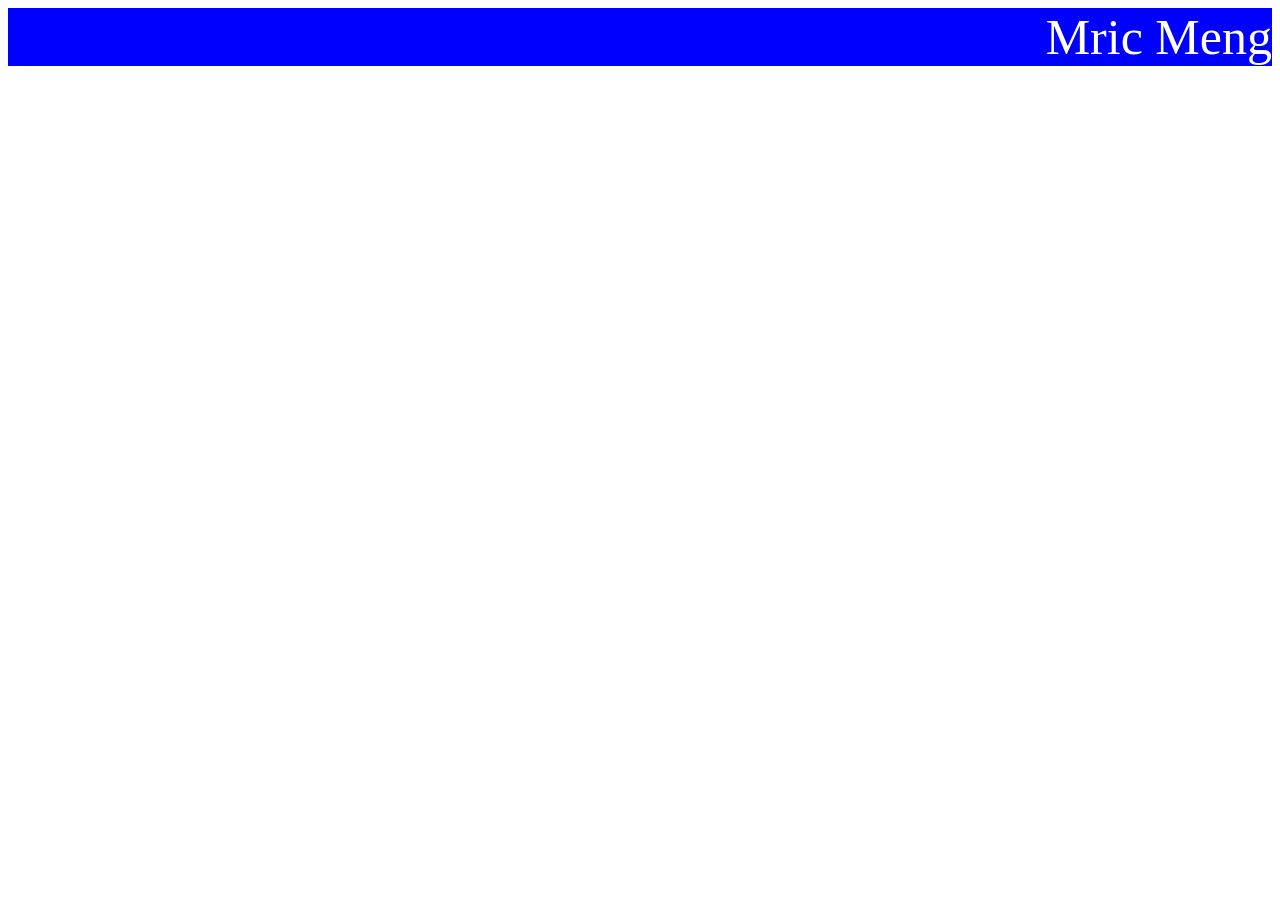
<file: test.html>
<!DOCTYPE html>
<html lang="en">
<head>
    <meta charset="UTF-8">
    <meta name="viewport" content="width=device-width, initial-scale=1.0">
    <title>Responsive</title>
    <link rel="stylesheet" href="style.css">
</head>
<body>
    <div class="container">
        Mric Meng
    </div>
    
</body>
</html>
</file>
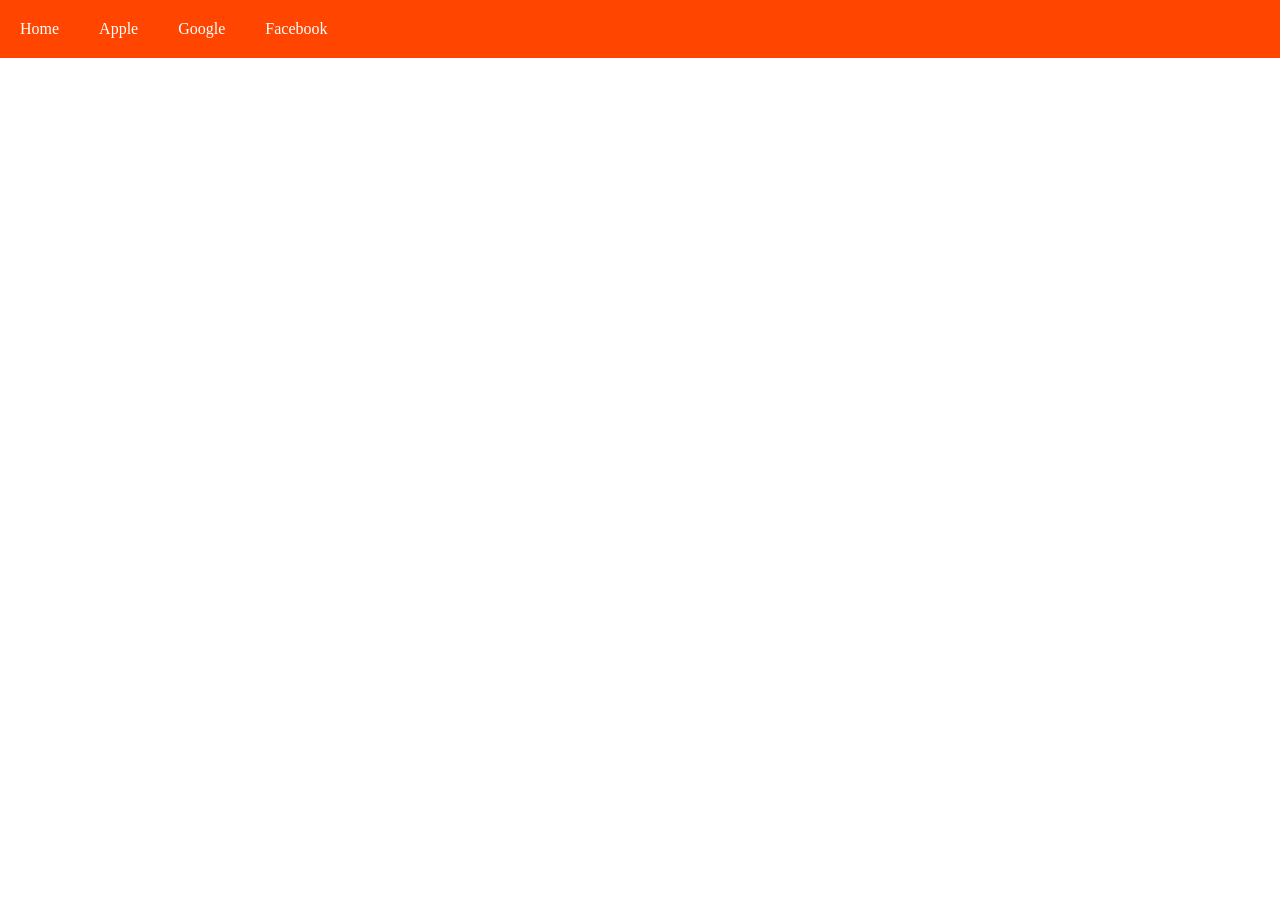
<file: 2_mric_group_bootstrap_(navbar_1)/test.html>
<!DOCTYPE html>
<html lang="en">
<head>
    <meta charset="UTF-8">
    <meta name="viewport" content="width=device-width, initial-scale=1.0">
    <title>Responsive</title>
    <link rel="stylesheet" href="style.css">
</head>
<body>
    <div class="container">
        <ul>
            <li>
                <a href="">Home</a>
            </li>
            <li>
                <a href="">Apple</a>
            </li>
            <li>
                <a href="">Google</a>
            </li>
            <li>
                <a href="">Facebook</a>
            </li>
        </ul>
    </div>
    
</body>
</html>
</file>
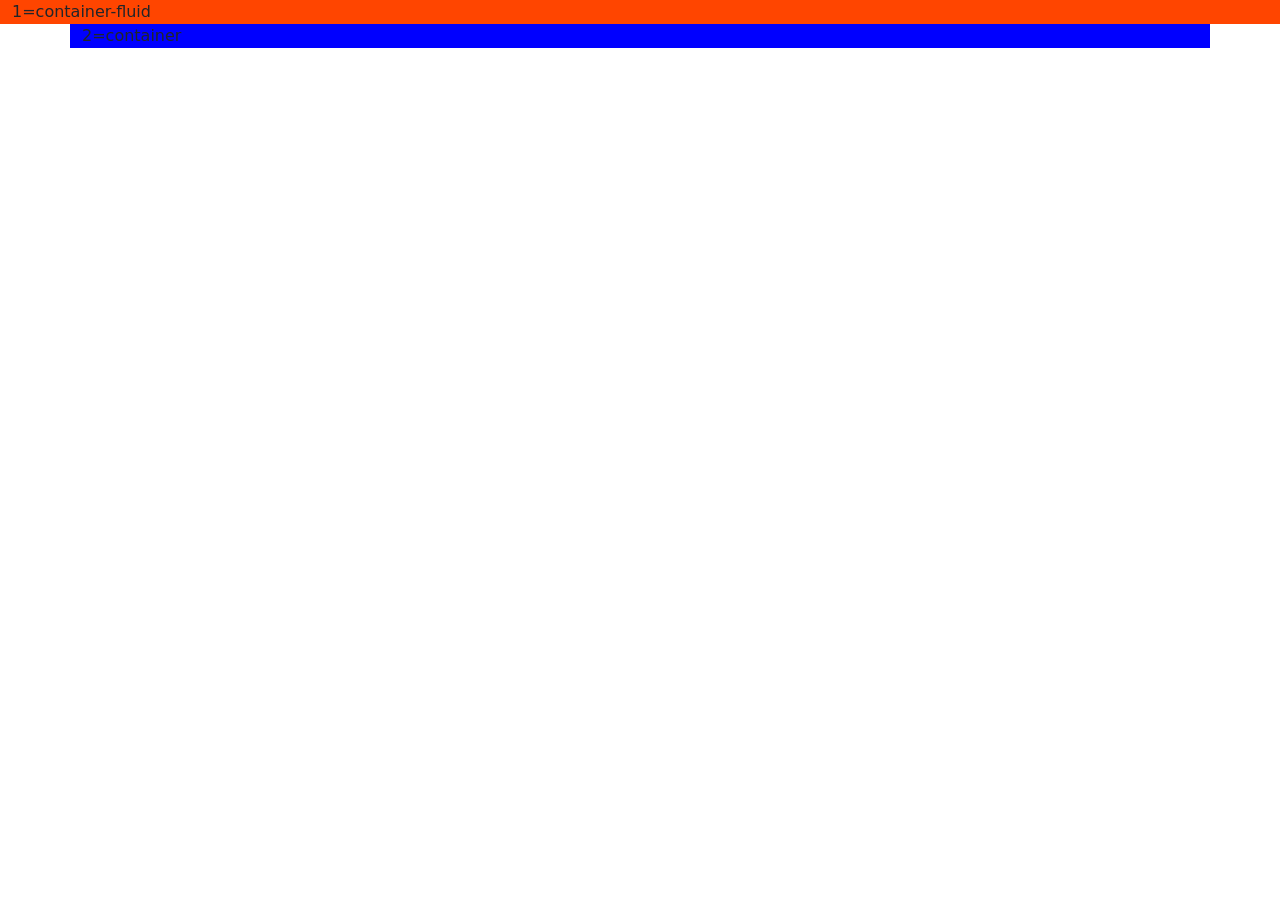
<file: 4_mric_group_bootstrap_(container-1)/test_1.html>
<!DOCTYPE html>
<html lang="en">
<head>
    <meta charset="UTF-8">
    <meta name="viewport" content="width=device-width, initial-scale=1.0">
    <title>Home</title>
    <!-- link Bootstrap -->
    <link href="https://cdn.jsdelivr.net/npm/bootstrap@5.3.8/dist/css/bootstrap.min.css" rel="stylesheet" integrity="sha384-sRIl4kxILFvY47J16cr9ZwB07vP4J8+LH7qKQnuqkuIAvNWLzeN8tE5YBujZqJLB" crossorigin="anonymous">
    <!-- link style CSS -->
     <link rel="stylesheet" href="style_1.css">

</head>
<body>
    <!-- Explain Between defferent Container fluid and Container -->
     <div class="container-fluid bg">
        1=container-fluid
     </div>
     <div class="container bg2">
        2=container
     </div>


    
</body>
</html>
</html>
</file>
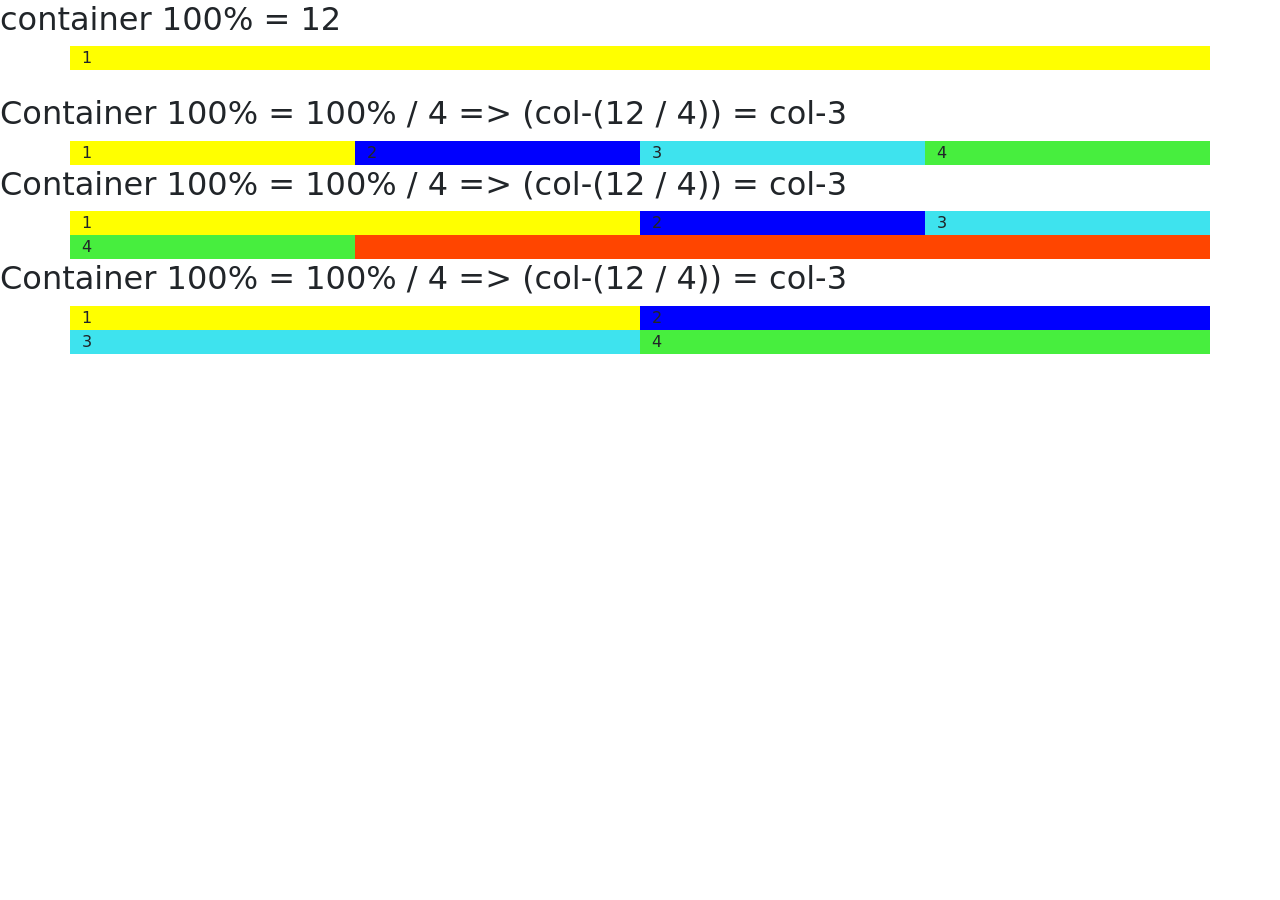
<file: 4_mric_group_bootstrap_(container-1)/test_2.html>
<!DOCTYPE html>
<html lang="en">
<head>
    <meta charset="UTF-8">
    <meta name="viewport" content="width=device-width, initial-scale=1.0">
    <title>Home</title>
    <!-- link Bootstrap -->
    <link href="https://cdn.jsdelivr.net/npm/bootstrap@5.3.8/dist/css/bootstrap.min.css" rel="stylesheet" integrity="sha384-sRIl4kxILFvY47J16cr9ZwB07vP4J8+LH7qKQnuqkuIAvNWLzeN8tE5YBujZqJLB" crossorigin="anonymous">
    <script src="https://cdn.jsdelivr.net/npm/bootstrap@5.3.8/dist/js/bootstrap.bundle.min.js" integrity="sha384-FKyoEForCGlyvwx9Hj09JcYn3nv7wiPVlz7YYwJrWVcXK/BmnVDxM+D2scQbITxI" crossorigin="anonymous"></script>
    <!-- link style CSS -->
     <link rel="stylesheet" href="style_1.css">

</head>
<body>
    <!-- container 100% = 12 -->
     <h2>container 100% = 12</h2>
     <div class="container bg">
      <div class="row">
         <div class="col-lg-12" style="background-color: yellow;">
            1
         </div>
      </div>
     </div><br>

     <h2>Container 100% = 100% / 4 => (col-(12 / 4)) = col-3</h2>
    <!-- container 50% = 6 -->
    <div class="container bg">
      <div class="row">
         <div class="col-3" style="background-color: yellow;">
            1
         </div>
         <div class="col-3" style="background-color:blue;">
            2
         </div>
         <div class="col-3" style="background-color:rgb(62, 227, 238);">
            3
         </div>
         <div class="col-3" style="background-color:rgb(71, 238, 62);">
            4
         </div>
      </div>
    </div>


    <h2>Container 100% = 100% / 4 => (col-(12 / 4)) = col-3</h2>
    <!-- container 50% = 6 -->
    <div class="container bg">
      <div class="row">
         <div class="col-6" style="background-color: yellow;">
            1
         </div>
         <div class="col-3" style="background-color:blue;">
            2
         </div>
         <div class="col-3" style="background-color:rgb(62, 227, 238);">
            3
         </div>
         <div class="col-3" style="background-color:rgb(71, 238, 62);">
            4
         </div>
      </div>
    </div>

    <h2>Container 100% = 100% / 4 => (col-(12 / 4)) = col-3</h2>
    <!-- container 50% = 6 -->
    <div class="container bg">
      <div class="row">
         <div class="col-6" style="background-color: yellow;">
            1
         </div>
         <div class="col-6" style="background-color:blue;">
            2
         </div>
         <div class="col-6" style="background-color:rgb(62, 227, 238);">
            3
         </div>
         <div class="col-6" style="background-color:rgb(71, 238, 62);">
            4
         </div>
      </div>
    </div>


    
</body>
</html>
</html>
</file>
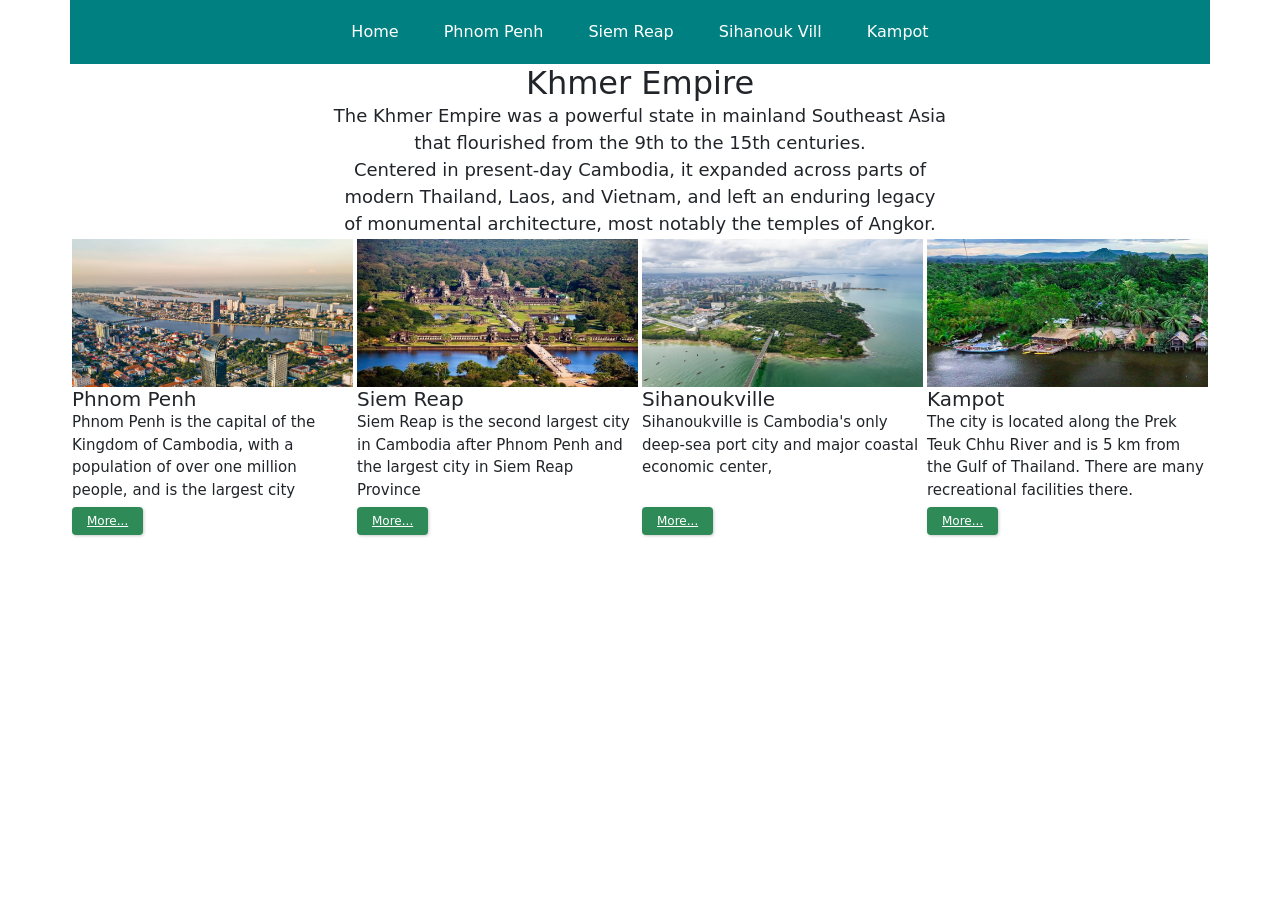
<file: 6_mric_group_bootstrap_(homework)/sample1.html>
<!DOCTYPE html>
<html lang="en">

<head>
  <meta charset="UTF-8">
  <meta name="viewport" content="width=device-width, initial-scale=1.0">
  <title>Home</title>
  <!-- link Bootstrap -->
   <link rel="icon" href="img/logo.jpg">
  <link href="https://cdn.jsdelivr.net/npm/bootstrap@5.3.8/dist/css/bootstrap.min.css" rel="stylesheet"
    integrity="sha384-sRIl4kxILFvY47J16cr9ZwB07vP4J8+LH7qKQnuqkuIAvNWLzeN8tE5YBujZqJLB" crossorigin="anonymous">
  <script src="https://cdn.jsdelivr.net/npm/bootstrap@5.3.8/dist/js/bootstrap.bundle.min.js"
    integrity="sha384-FKyoEForCGlyvwx9Hj09JcYn3nv7wiPVlz7YYwJrWVcXK/BmnVDxM+D2scQbITxI"
    crossorigin="anonymous"></script>
  <!-- link style CSS -->
  <link rel="stylesheet" href="sample1.css">

</head>

<body>

  <div class="container">
    <div class="row">
      <div class="col-xl-12 col-lg-12 col-md-12 col-sm-12 col-12 menu-bar">
        <ul>
          <li>
            <a href="">Home</a>
          </li>
          <li>
            <a href="">Phnom Penh</a>
          </li>
          <li>
            <a href="">Siem Reap</a>
          </li>
          <li>
            <a href="">Sihanouk Vill</a>
          </li>
          <li>
            <a href="">Kampot</a>
          </li>
        </ul>
      </div>
    </div>
    <div class="row">
      <div class="col-xl-12 col-lg-12 col-md-12 col-sm-12 col-12 box1">
        <h1>Khmer Empire</h1>
        <p>The Khmer Empire was a powerful state in mainland Southeast Asia <br>
          that flourished from the 9th to the 15th centuries. <br>
          Centered in present-day Cambodia, it expanded across parts of <br>
          modern Thailand, Laos, and Vietnam, and left an enduring legacy  <br>
          of monumental architecture, most notably the temples of Angkor.</p>
      </div>
    </div>
    <div class="row">
      <div class="col-xl-3 col-lg-3 col-md-12 col-sm-6 col-12 item-box">
        <div class="img-box">
          <img src="img/1.jpg" alt="Phnom Penh">
        </div>
        <div class="txt-box">
          <h1>Phnom Penh</h1>
          <p>Phnom Penh is the capital of the Kingdom of Cambodia,
             with a population of over one million people,
              and is the largest city  
          </p>
          <a href="" class="btn-more">More...</a>
        </div>
      </div>
      <div class="col-xl-3 col-lg-3 col-md-12 col-sm-6 col-12 item-box">
        <div class="img-box">
          <img src="img/2.jpg" alt="Siem Reap">
        </div>
        <div class="txt-box">
          <h1>Siem Reap</h1>
          <p>Siem Reap is the second largest city in Cambodia 
            after Phnom Penh and the largest city in Siem Reap Province
          </p>
          <a href="" class="btn-more">More...</a>
        </div>
      </div>
      <div class="col-xl-3 col-lg-3 col-md-12 col-sm-6 col-12 item-box">
        <div class="img-box">
          <img src="img/3.jpg" alt="sihanoukville">
        </div>
        <div class="txt-box">
          <h1>Sihanoukville</h1>
          <p>Sihanoukville is Cambodia's only deep-sea port city 
            and major coastal economic center, 
          </p>
          <a href="" class="btn-more">More...</a>
        </div>
      </div>
      <div class="col-xl-3 col-lg-3 col-md-12 col-sm-6 col-12 item-box">
        <div class="img-box">
          <img src="img/4.avif" alt="Kompot">
        </div>
       <div class="txt-box">
          <h1>Kampot</h1>
          <p>The city is located along the Prek Teuk Chhu River 
            and is 5 km from the Gulf of Thailand. 
            There are many recreational facilities there.
          </p>
          <a href="" class="btn-more">More...</a>
        </div>
      </div>
    </div>
     
  </div>


</body>

</html>

</html>
</file>
<file: style.css>
.container{
    width: 90%px;
    margin: auto;
    background-color:blue;
    color: white;
    font-size: 50px;
    text-align: right;
}

/*Extra large devices (large desktops, 1200px and up)*/
@media (min-width: 1200px){

}
/*Large devices(desktops, 992px and up) */
@media (min-width: 992px) and (max-width:1199.98px){

}
/*Medium devices(tablets, 768px and up) */
@media (min-width:768px) and (max-width:991.98px){

}
/*Small devices(landscape phone, 576px and up) */
@media (min-width:576px) and (max-width:768.98px){

}
/*Extra small devices(portrait phones, less than 576px) */
@media (max-width:575.98px){
    .container{
        background-color: orange;
        font-size: 15px;
        text-align: center;
        padding: 20px;
    }
}
</file>
<file: 2_mric_group_bootstrap_(navbar_1)/style.css>
body{
    margin: 0;
}
.container{
    width: 100%;
    float: left;
    background-color: orangered;
    
}
ul {
    list-style-type: none;
    margin: 0;
    padding: 0;
}
.container ul li {
    float: left;
}
.container ul li a{
    display: block;
    color: white;
    padding: 20px;
    text-decoration: none;
}

/*Extra large devices (large desktops, 1200px and up)*/
@media (min-width: 1200px){

}
/*Large devices(desktops, 992px and up) */
@media (min-width: 992px) and (max-width:1199.98px){

}
/*Medium devices(tablets, 768px and up) */
@media (min-width:768px) and (max-width:991.98px){

}
/*Small devices(landscape phone, 576px and up) */
@media (min-width:576px) and (max-width:768.98px){

}
/*Extra small devices(portrait phones, less than 576px) */
@media (max-width:575.98px){
    .container{
        font-size: 15px;
        text-align: center;
        padding: 20px;
        background-color: orange;
    }
}
</file>
<file: 4_mric_group_bootstrap_(container-1)/style_1.css>
.bg{
    background-color: orangered;
}
.bg2{
    background-color: blue;
}
/*Extra large devices (large desktops, 1200px and up)*/
@media (min-width: 1200px){

}
/*Large devices(desktops, 992px and up) */
@media (min-width: 992px) and (max-width:1199.98px){

}
/*Medium devices(tablets, 768px and up) */
@media (min-width:768px) and (max-width:991.98px){

}
/*Small devices(landscape phone, 576px and up) */
@media (min-width:576px) and (max-width:768.98px){

}
/*Extra small devices(portrait phones, less than 576px) */
@media (max-width:575.98px){
   
}
</file>
<file: 6_mric_group_bootstrap_(homework)/sample1.css>
h1,p{
    margin: 0;
    padding: 0;
}
.menu-bar {
    background-color: teal;
}
.menu-bar ul {
    list-style-type: none;
    margin: 0;
    padding: 0;
    /* float: right; */
    /* (@ uncomment) */
    text-align: center
}
.menu-bar ul li {
    /* float: left; */
    /* Showing display center/
    /* (@ uncomment */
    display:inline-block;
}
.menu-bar ul li a {
    display: block;
    text-decoration: none;
    padding: 20px;
    color: #fff;
}
.box1 h1 {
    width: 100%;
    /* background-color: red; */
    float: left;
    text-align: center;
    font-size: 32px;
}
.box1 {
    /* background-color: aqua; */
    padding: 0;
}
.box1 p {
    width: 100%;
    float: left;
    text-align: center;
    font-size: 18px;
}
.item-box {
    height: 300px;
    /* background-color: pink; */
    padding: 2px;
}
.item-box .img-box {
    width: 100%;
    height: 55%;
    float: left;
    background-color: lightblue;
}
.item-box .img-box img {
    width: 100%;
    height: 100%;
    float: left;
}
.item-box .txt-box {
    width: 100%;
    height: 45%;
    float: left;
    /* background-color: blueviolet; */
    position: relative;
}
.item-box .txt-box h1 {
    font-size: 20px;
}
.item-box .txt-box p {
    font-size: 15px;
}
.btn-more {
    position: absolute;
    bottom: 0px;
    left: 0px;
    background-color: seagreen;
    color: white;
    padding: 5px 15px;
    font-size: 12px;
    border-radius: 4px;
    box-shadow: 1px 1px 3px 0 #ccc;
}



/*Extra large devices (large desktops, 1200px and up)*/
@media (min-width: 1200px){
    .item-box .img-box {
    height: 50%;
    } 
    .item-box .txt-box {
    height: 50%;
    } 
   
}
/*Large devices(desktops, 992px and up) */
@media (min-width: 992px) and (max-width:1199.98px){
    .item-box .img-box {
    height: 45%;
    } 
    .item-box .txt-box {
    height: 55%;
    }  
}
/*Medium devices(tablets, 768px and up) */
@media (min-width:768px) and (max-width:991.98px){
    .item-box{
        height: 500px;
        margin-bottom: 10px;
    }
    .item-box .img-box {
        height: 70%;
    }
    .item-box .txt-box {
        height: 30%;
    }
}
/*Small devices(landscape phone, 576px and up) */
@media (min-width:576px) and (max-width:768.98px){
    .menu-bar ul li a {
    padding: 15px 10px;
    font-size: 15px;
    }
    .box1 {
        padding: 15px;
    }
    .box1 h1 {
        font-size: 18px;
        text-align: left;
    }
    .box1 p {
        font-size: 13px;
        text-align: left;
    }
    .item-box{
        margin-bottom: 5px;
    }
    .item-box .txt-box h1 {
    font-size: 18px;
    }
    .item-box .txt-box p {
        font-size: 13px;
    } 
}
/*Extra small devices(portrait phones, less than 576px) */
@media (max-width:575.98px){
    .menu-bar ul li a {
    padding: 15px 10px;
    font-size: 13px;
    }
    .box1 {
        padding: 15px;
    }
    .box1 h1 {
        font-size: 18px;
        text-align: left;
    }
    .box1 p {
        font-size: 13px;
        text-align: left;
    }
    .item-box{
        height: 120px;
        margin-bottom: 10px;
    }
    .item-box .img-box {
        height: 100%;
        width: 40%;
    }
    .item-box .txt-box {
        height: 100%;
        width: 60%;
        padding-left: 10px;
    }
    .btn-more {
        left: auto;
        right: 10px;
    }
   
}
</file>
